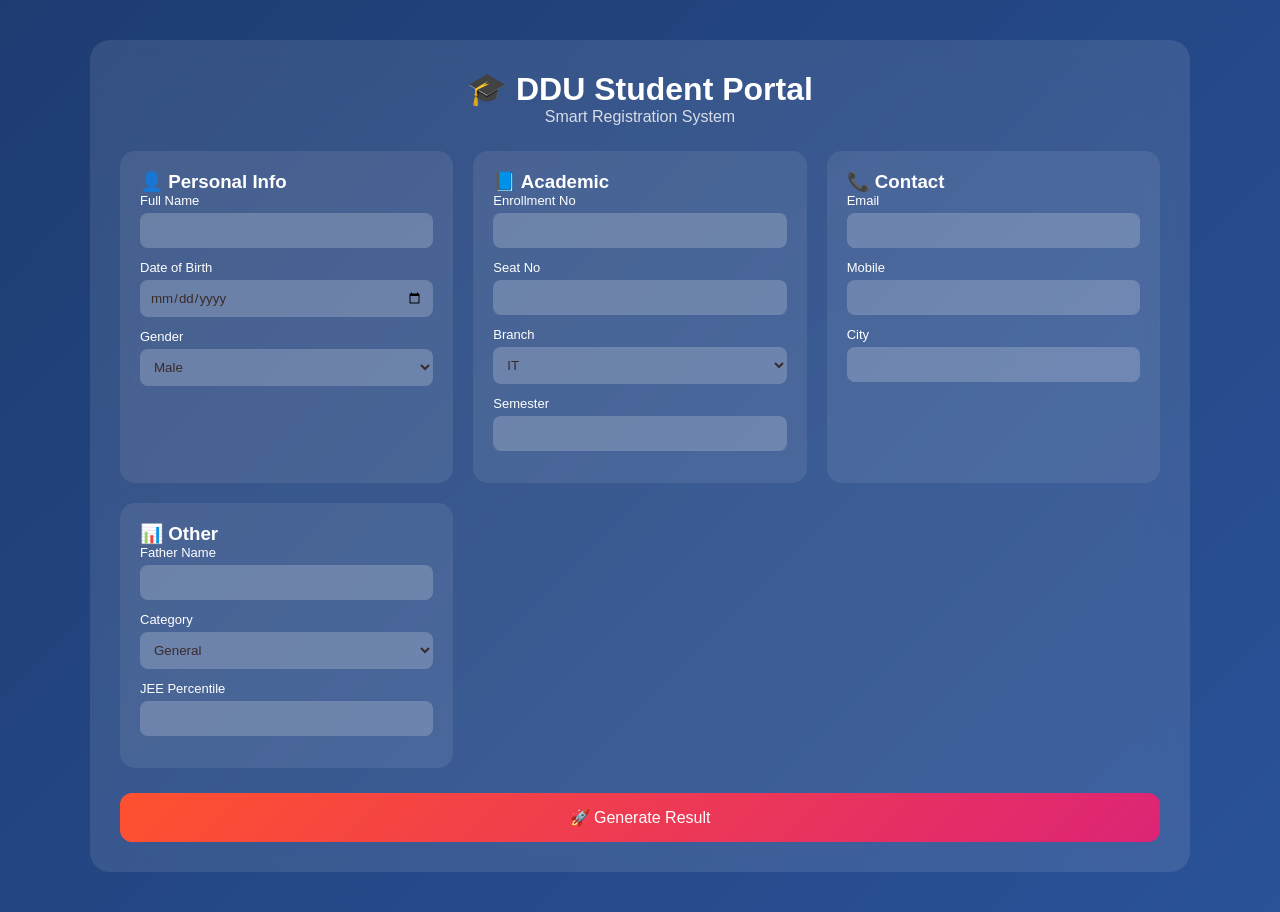
<file: index.html>
<!DOCTYPE html>
<html lang="en">
<head>
<meta charset="UTF-8">
<meta name="viewport" content="width=device-width, initial-scale=1.0">
<title>DDU Portal</title>
<link rel="stylesheet" href="reg.css">
</head>

<body>

<div class="main-container">

    <form id="studentForm" class="form-card">

        <h1>🎓 DDU Student Portal</h1>
        <p class="subtitle">Smart Registration System</p>

        <div class="grid">

            <!-- Personal -->
            <div class="card">
                <h3>👤 Personal Info</h3>

                <div class="field">
                    <label>Full Name</label>
                    <input type="text" id="name" required>
                </div>

                <div class="field">
                    <label>Date of Birth</label>
                    <input type="date" id="dob" required>
                </div>

                <div class="field">
                    <label>Gender</label>
                    <select id="gender">
                        <option>Male</option>
                        <option>Female</option>
                        <option>Others</option>
                    </select>
                </div>
            </div>

            <!-- Academic -->
            <div class="card">
                <h3>📘 Academic</h3>

                <div class="field">
                    <label>Enrollment No</label>
                    <input type="text" id="enroll" required>
                </div>

                <div class="field">
                    <label>Seat No</label>
                    <input type="text" id="seat" required>
                </div>

                <div class="field">
                    <label>Branch</label>
                    <select id="branch">
                        <option>IT</option>
                        <option>CSE</option>
                        <option>EC</option>
                        <option>Mechanical</option>
                        <option>Chemical</option>
                    </select>
                </div>

                <div class="field">
                    <label>Semester</label>
                    <input type="text" id="semester" required>
                </div>
            </div>

            <!-- Contact -->
            <div class="card">
                <h3>📞 Contact</h3>

                <div class="field">
                    <label>Email</label>
                    <input type="email" id="email" required>
                </div>

                <div class="field">
                    <label>Mobile</label>
                    <input type="tel" id="mobile" required>
                </div>

                <div class="field">
                    <label>City</label>
                    <input type="text" id="city">
                </div>
            </div>

            <!-- Other -->
            <div class="card">
                <h3>📊 Other</h3>

                <div class="field">
                    <label>Father Name</label>
                    <input type="text" id="father">
                </div>

                <div class="field">
                    <label>Category</label>
                    <select id="category">
                        <option>General</option>
                        <option>OBC</option>
                        <option>SC/ST</option>
                    </select>
                </div>

                <div class="field">
                    <label>JEE Percentile</label>
                    <input type="text" id="jee">
                </div>
            </div>

        </div>

        <button type="submit">🚀 Generate Result</button>

    </form>

</div>

<script>
document.getElementById("studentForm").addEventListener("submit", function(e) {
    e.preventDefault();

    const fields = ["name","dob","gender","enroll","seat","branch",
                    "semester","email","mobile","city","father",
                    "category","jee"];

    fields.forEach(id => {
        localStorage.setItem(id, document.getElementById(id).value);
    });

    window.location.href = "result.html";
});
</script>

</body>
</html>
</file>
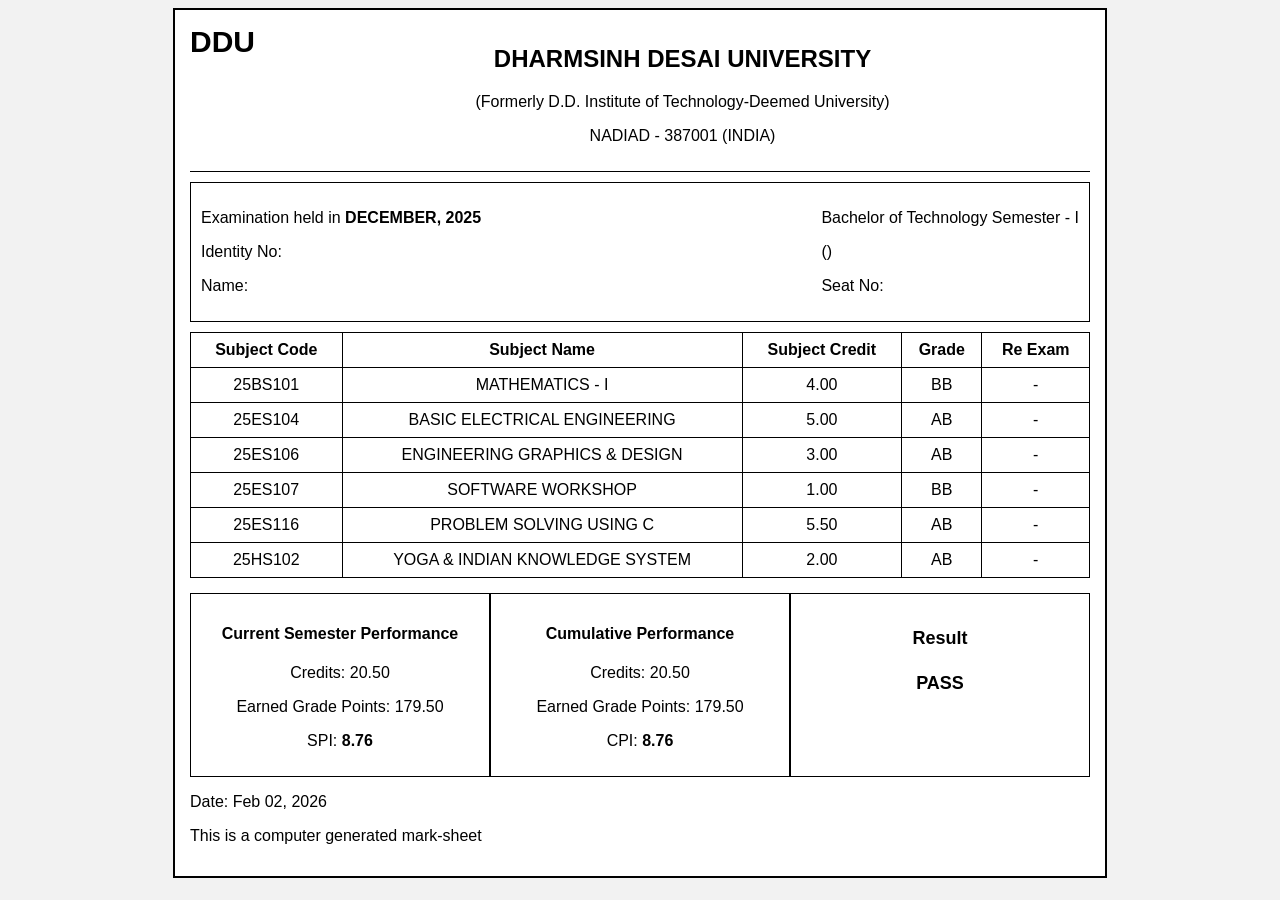
<file: result.html>
<!DOCTYPE html>
<html lang="en">
<head>
<meta charset="UTF-8">
<title>DDU Result</title>
<link rel="stylesheet" href="result.css">
</head>

<body>

<div class="marksheet">

    <!-- HEADER -->
    <div class="header">
        <div class="logo">DDU</div>
        <div class="uni">
            <h2>DHARMSINH DESAI UNIVERSITY</h2>
            <p>(Formerly D.D. Institute of Technology-Deemed University)</p>
            <p>NADIAD - 387001 (INDIA)</p>
        </div>
    </div>

    <!-- EXAM + STUDENT INFO -->
    <div class="info">
        <div>
            <p>Examination held in <strong>DECEMBER, 2025</strong></p>
            <p>Identity No: <span id="enroll"></span></p>
            <p>Name: <span id="name"></span></p>
        </div>

        <div>
            <p>Bachelor of Technology Semester - I</p>
            <p>(<span id="branch"></span>)</p>
            <p>Seat No: <span id="seat"></span></p>
        </div>
    </div>

    <!-- SUBJECT TABLE -->
    <table>
        <tr>
            <th>Subject Code</th>
            <th>Subject Name</th>
            <th>Subject Credit</th>
            <th>Grade</th>
            <th>Re Exam</th>
        </tr>

        <tr><td>25BS101</td><td>MATHEMATICS - I</td><td>4.00</td><td id="g1"></td><td>-</td></tr>
        <tr><td>25ES104</td><td>BASIC ELECTRICAL ENGINEERING</td><td>5.00</td><td id="g2"></td><td>-</td></tr>
        <tr><td>25ES106</td><td>ENGINEERING GRAPHICS & DESIGN</td><td>3.00</td><td id="g3"></td><td>-</td></tr>
        <tr><td>25ES107</td><td>SOFTWARE WORKSHOP</td><td>1.00</td><td id="g4"></td><td>-</td></tr>
        <tr><td>25ES116</td><td>PROBLEM SOLVING USING C</td><td>5.50</td><td id="g5"></td><td>-</td></tr>
        <tr><td>25HS102</td><td>YOGA & INDIAN KNOWLEDGE SYSTEM</td><td>2.00</td><td id="g6"></td><td>-</td></tr>
    </table>

    <!-- PERFORMANCE -->
    <div class="performance">

        <div class="box">
            <h4>Current Semester Performance</h4>
            <p>Credits: 20.50</p>
            <p>Earned Grade Points: <span id="points"></span></p>
            <p>SPI: <strong id="spi"></strong></p>
        </div>

        <div class="box">
            <h4>Cumulative Performance</h4>
            <p>Credits: 20.50</p>
            <p>Earned Grade Points: <span id="points2"></span></p>
            <p>CPI: <strong id="cpi"></strong></p>
        </div>

        <div class="box result">
            <h4>Result</h4>
            <p id="resultText"></p>
        </div>

    </div>

    <!-- FOOTER -->
    <div class="footer">
        <p>Date: Feb 02, 2026</p>
        <p>This is a computer generated mark-sheet</p>
    </div>

</div>

<script>

// 🔷 LOAD STUDENT DATA FROM REGISTRATION
document.getElementById("name").innerText = localStorage.getItem("name");
document.getElementById("seat").innerText = localStorage.getItem("seat");
document.getElementById("enroll").innerText = localStorage.getItem("enroll");
document.getElementById("branch").innerText = localStorage.getItem("branch");

// 🔷 GENERATE RANDOM GRADES (SIMULATION)
const grades = ["AA","AB","BB","BC"];

function randomGrade() {
    return grades[Math.floor(Math.random() * grades.length)];
}

// Assign grades
let g = [randomGrade(), randomGrade(), randomGrade(), randomGrade(), randomGrade(), randomGrade()];

document.getElementById("g1").innerText = g[0];
document.getElementById("g2").innerText = g[1];
document.getElementById("g3").innerText = g[2];
document.getElementById("g4").innerText = g[3];
document.getElementById("g5").innerText = g[4];
document.getElementById("g6").innerText = g[5];

// 🔷 CALCULATE SPI (simple logic)
let gradePoints = {AA:10, AB:9, BB:8, BC:7};
let credits = [4,5,3,1,5.5,2];

let total = 0;

for(let i=0;i<6;i++){
    total += gradePoints[g[i]] * credits[i];
}

let spi = (total / 20.5).toFixed(2);

document.getElementById("spi").innerText = spi;
document.getElementById("cpi").innerText = spi;
document.getElementById("points").innerText = total.toFixed(2);
document.getElementById("points2").innerText = total.toFixed(2);

// Result
document.getElementById("resultText").innerText = "PASS";

</script>

</body>
</html>
</file>
<file: reg.css>
* {
    margin: 0;
    padding: 0;
    box-sizing: border-box;
    font-family: 'Segoe UI', sans-serif;
}

/* Background */
body {
    background: linear-gradient(135deg, #1e3c72, #2a5298);
    min-height: 100vh;
}

/* Center container */
.main-container {
    display:flex;
    justify-content: center;
    padding: 40px 15px;
}

/* Form card */
.form-card {
    width: 100%;
    max-width: 1100px;
    background: rgba(255,255,255,0.1);
    backdrop-filter: blur(20px);
    padding: 30px;
    border-radius: 20px;
    color: white;
}

/* Title */
h1 {
    text-align: center;
}

.subtitle {
    text-align: center;
    margin-bottom: 25px;
    opacity: 0.8;
}

/* Grid */
.grid {
    display: grid;
    grid-template-columns: repeat(auto-fit, minmax(300px, 1fr));
    gap: 20px;
}

/* Cards */
.card {
    background: rgba(255,255,255,0.08);
    padding: 20px;
    border-radius: 15px;
    transition: 0.3s;
}

.card:hover {
    transform: translateY(-5px);
    background: rgba(255,255,255,0.15);
}

/* Fields */
.field {
    display: flex;
    flex-direction: column;
    margin-bottom: 12px;
}

.field label {
    font-size: 13px;
    margin-bottom: 5px;
}

/* Inputs */
.field input,
.field select {
    padding: 10px;
    border-radius: 8px;
    border: none;
    outline: none;
    background: rgba(255,255,255,0.2);
    color: rgb(57, 43, 43);
    transition: 0.3s;
}

/* Hover + Focus */
.field input:hover,
.field select:hover {
    background: rgba(255,255,255,0.3);
}

.field input:focus,
.field select:focus {
    transform: scale(1.03);
    background: rgba(255,255,255,0.4);
}

/* Button */
button {
    margin-top: 25px;
    width: 100%;
    padding: 15px;
    border: none;
    border-radius: 12px;
    background: linear-gradient(135deg, #ff512f, #dd2476);
    color: white;
    font-size: 16px;
    cursor: pointer;
    transition: 0.3s;
}

button:hover {
    transform: scale(1.10);
    box-shadow: 0 10px 25px rgba(0,0,0,0.3);
}

/* Responsive */
@media (max-width: 600px) {
    .form-card {
        padding: 20px;
    }
}
</file>
<file: result.css>
body {
    font-family: Arial;
    background: #f2f2f2;
}

.search-box {
    text-align: center;
    margin: 20px;
}

.search-box input {
    padding: 10px;
    width: 200px;
}

.search-box button {
    padding: 10px;
    background: black;
    color: white;
}

.marksheet {
    width: 90%;
    max-width: 900px;
    margin: auto;
    background: white;
    border: 2px solid black;
    padding: 15px;
}

.header {
    display: flex;
    border-bottom: 1px solid black;
    padding-bottom: 10px;
}

.logo {
    font-size: 30px;
    font-weight: bold;
    margin-right: 20px;
}

.uni {
    text-align: center;
    width: 100%;
}

.info {
    display: flex;
    justify-content: space-between;
    border: 1px solid black;
    padding: 10px;
    margin-top: 10px;
}

table {
    width: 100%;
    border-collapse: collapse;
    margin-top: 10px;
}

table, th, td {
    border: 1px solid black;
}

th, td {
    padding: 8px;
    text-align: center;
}

.performance {
    display: flex;
    justify-content: space-between;
    margin-top: 15px;
}

.box {
    border: 1px solid black;
    width: 32%;
    text-align: center;
    padding: 10px;
}

.result {
    font-size: 18px;
    font-weight: bold;
}
</file>
